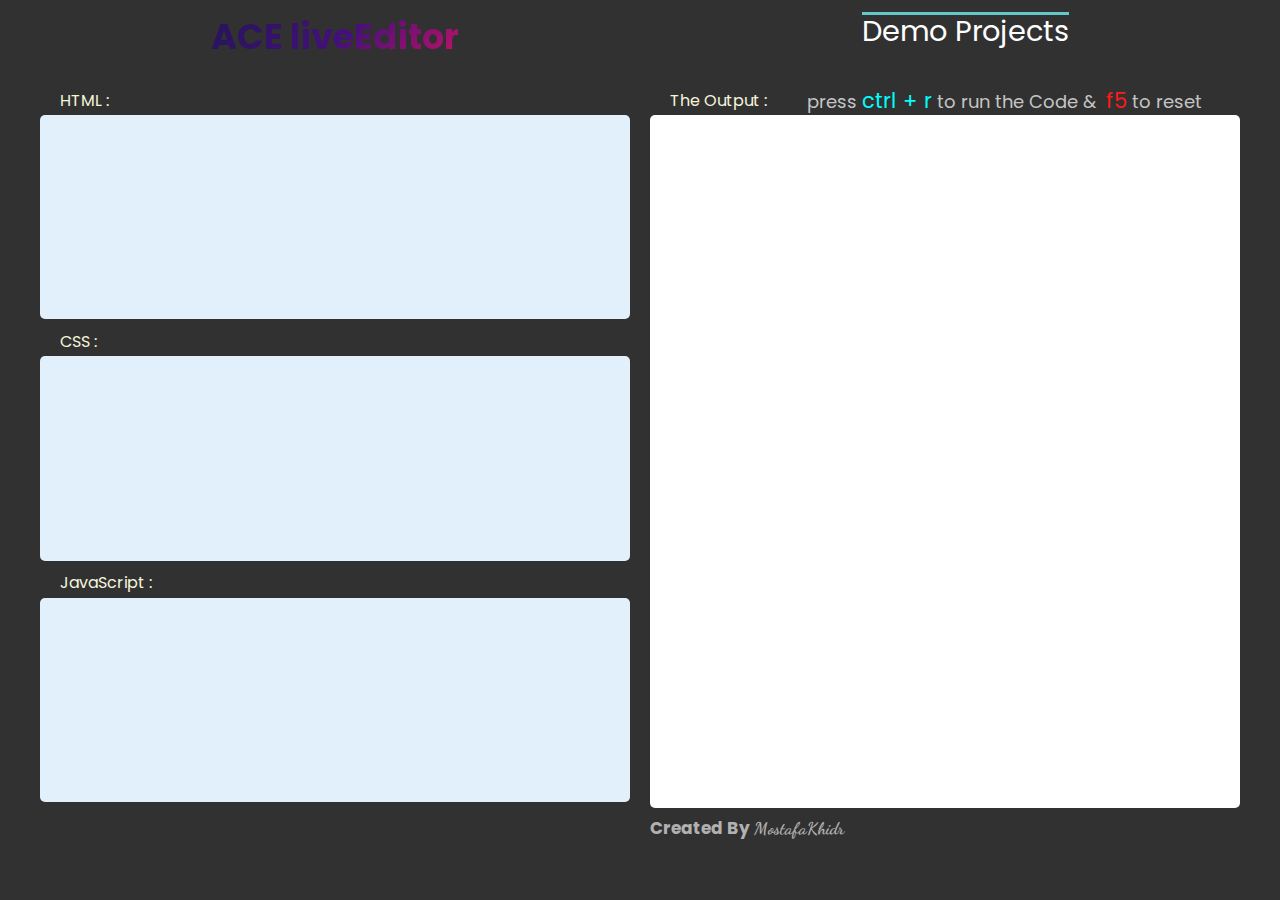
<file: index.html>
<!DOCTYPE html>
<html lang="en">
  <head>
    <meta charset="UTF-8" />
    <meta name="viewport" content="width=device-width, initial-scale=1.0" />
    <title>ACE liveEditor</title>
    <link
      rel="stylesheet"
      href="https://cdnjs.cloudflare.com/ajax/libs/font-awesome/6.4.2/css/all.min.css"
      integrity="sha512-z3gLpd7yknf1YoNbCzqRKc4qyor8gaKU1qmn+CShxbuBusANI9QpRohGBreCFkKxLhei6S9CQXFEbbKuqLg0DA=="
      crossorigin="anonymous"
      referrerpolicy="no-referrer"
    />
    <link rel="stylesheet" href="./style.css" />
  </head>
  <body>
    <header>
      <div class="logo">
        <h2 class="animate-charcter">ACE liveEditor</h2>
      </div>
      <a href="./DemoProjects.html"
        >Demo Projects <i class="fa-solid fa-arrow-right"></i
      ></a>
    </header>
    <div class="container">
      <div class="editor-container">
        <label for="html-code"
          ><i class="fa-brands fa-html5 html"></i> HTML :</label
        >
        <textarea
          id="html-code"
          class="code-editor"
          rows="10"
          spellcheck="false"
        ></textarea>
        <label for="css-code"
          ><i class="fa-brands fa-css3-alt css"></i> CSS :</label
        >
        <textarea
          id="css-code"
          class="code-editor"
          rows="10"
          spellcheck="false"
        ></textarea>
        <label for="js-code"
          ><i class="fa-brands fa-square-js js"></i> JavaScript :</label
        >
        <textarea
          id="js-code"
          class="code-editor"
          rows="10"
          spellcheck="false"
        ></textarea>
      </div>
      <div class="output-container">
        <label
          ><i class="fa-solid fa-code"></i> The Output :
          <span
            >press<span class="key">ctrl + r</span> to run the Code &
            <span class="keyf">f5</span> to reset</span
          ></label
        >
        <iframe id="output"></iframe>
        <h2>Created By <span>MostafaKhidr</span></h2>
      </div>
    </div>

    <script src="./script.js"></script>
  </body>
</html>
</file>
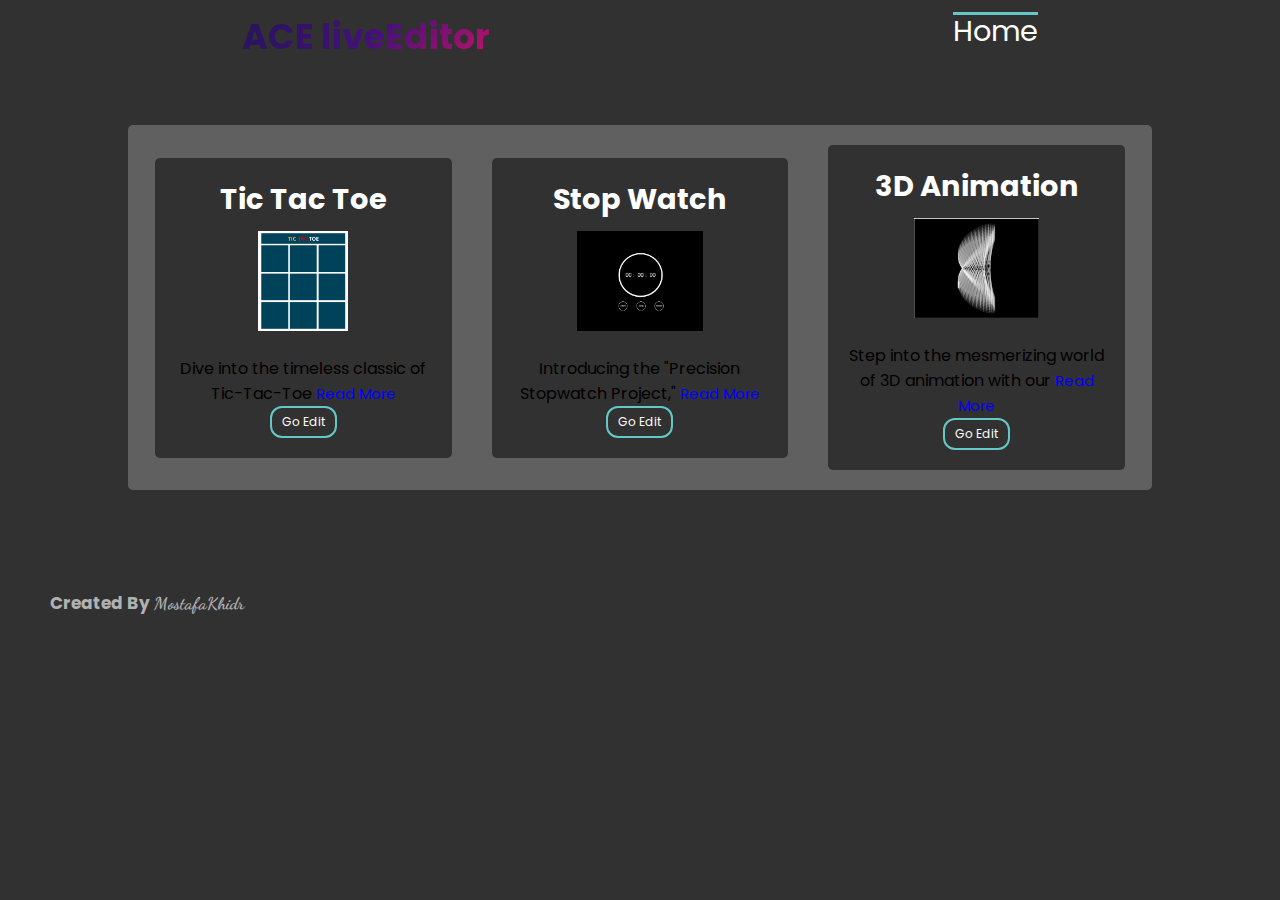
<file: DemoProjects.html>
<!DOCTYPE html>
<html lang="en">
  <head>
    <meta charset="UTF-8" />
    <meta name="viewport" content="width=device-width, initial-scale=1.0" />
    <title>Demo Projects</title>
    <link
      rel="stylesheet"
      href="https://cdnjs.cloudflare.com/ajax/libs/font-awesome/6.4.2/css/all.min.css"
      integrity="sha512-z3gLpd7yknf1YoNbCzqRKc4qyor8gaKU1qmn+CShxbuBusANI9QpRohGBreCFkKxLhei6S9CQXFEbbKuqLg0DA=="
      crossorigin="anonymous"
      referrerpolicy="no-referrer"
    />
    <link rel="stylesheet" href="./style.css" />
  </head>
  <body>
    <header>
      <div class="logo">
        <h2 class="animate-charcter">ACE liveEditor</h2>
      </div>
      <a href="./index.html"
        ><i class="fa-solid fa-arrow-left"></i> Home
      </a>
    </header>
    <section class="projectsContainer">
      <div class="portfolio-item">
        <h2>Tic Tac Toe</h2>
        <div class="imgCont">
          <img src="./imgs/Screenshot 2023-09-06 022154.png" alt="Website 1" />
        </div>
        <p>
          Dive into the timeless classic of Tic-Tac-Toe
          <span class="read-more" id="desc1">
            with a modern twist in this interactive web game! "Tic-Tac-Toe Challenge" brings the nostalgic joy of Xs and Os to your fingertips, with a sleek and user-friendly interface crafted in HTML, CSS, and JavaScript.
          </span>
          <span class="show-description" onclick="showDescription('desc1')"
            >Read More</span
          >
        </p>
        <button onclick="projectOne('./projectone.html')">Go Edit</button>
      </div>
      <div class="portfolio-item">
        <h2>Stop Watch</h2>
        <div class="imgCont">
          <img src="./imgs/Screenshot 2023-09-06 041231.png" alt="Website 2" />
        </div>
        <p>
          Introducing the "Precision Stopwatch Project," 
          <span class="read-more" id="desc2">
            a meticulously crafted web-based stopwatch that offers precise timekeeping and a range of useful features. Built using HTML, CSS, and JavaScript, this stopwatch is perfect for timing various activities, whether it's tracking your workout, measuring cooking durations, or conducting scientific experiments.
          </span>
          <span class="show-description" onclick="showDescription('desc2')"
            >Read More</span
          >
        </p>
        <button onclick="projectOne('./projecttwo.html')">Go Edit</button>
      </div>
      <div class="portfolio-item">
        <h2>3D Animation</h2>
        <div class="imgCont">
          <img src="./imgs/Screenshot 2023-09-06 044542.png" alt="Website 3" />
        </div>
        <p>
          Step into the mesmerizing world of 3D animation with our 
          <span class="read-more" id="desc3">
            "Spectacular 3D Animation Showcase" project! This immersive and visually stunning web-based experience showcases the artistry of 3D animation and its limitless creative possibilities. Created with cutting-edge technology and artistic flair.
          </span>
          <span class="show-description" onclick="showDescription('desc3')"
            >Read More</span
          >
        </p>
        <button onclick="projectOne('./projectthree.html')">Go Edit</button>
      </div>
    </section>
    <h2 class="seg">Created By <span>MostafaKhidr</span></h2>
    <script>
      function showDescription(id) {
  const desc = document.getElementById(id);
  if (desc.style.display === "none" || desc.style.display === "") {
    desc.style.display = "inline";
  } else {
    desc.style.display = "none";
  }
}
function projectOne(path) {
window.location.href = path
}
    </script>
  </body>
</html>
</file>
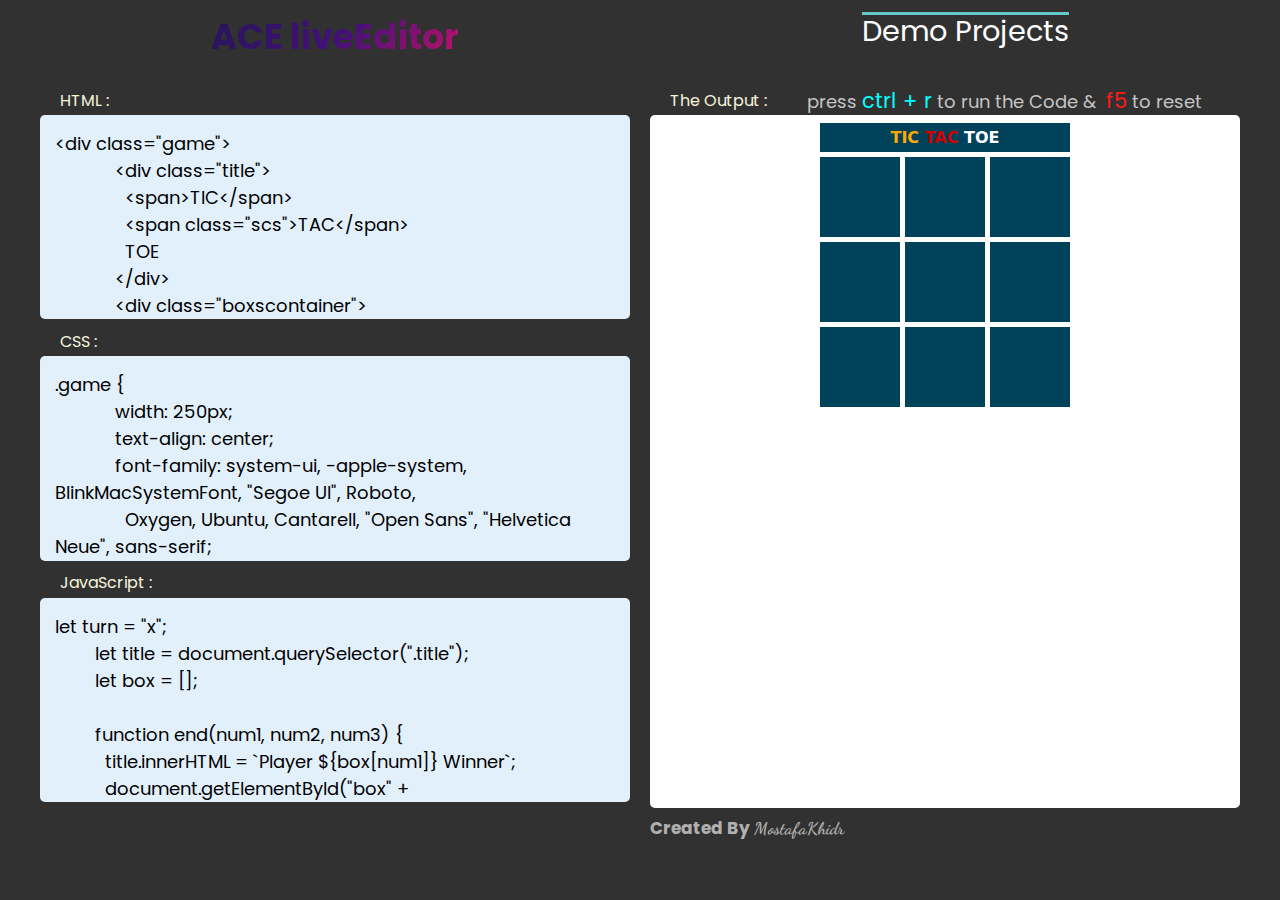
<file: projectone.html>
<!DOCTYPE html>
<html lang="en">
  <head>
    <meta charset="UTF-8" />
    <meta name="viewport" content="width=device-width, initial-scale=1.0" />
    <title>ACE liveEditor</title>
    <link
      rel="stylesheet"
      href="https://cdnjs.cloudflare.com/ajax/libs/font-awesome/6.4.2/css/all.min.css"
      integrity="sha512-z3gLpd7yknf1YoNbCzqRKc4qyor8gaKU1qmn+CShxbuBusANI9QpRohGBreCFkKxLhei6S9CQXFEbbKuqLg0DA=="
      crossorigin="anonymous"
      referrerpolicy="no-referrer"
    />
    <link rel="stylesheet" href="./style.css" />
  </head>
  <body>
    <header>
      <div class="logo">
        <h2 class="animate-charcter">ACE liveEditor</h2>
      </div>
      <a href="./DemoProjects.html"
        >Demo Projects <i class="fa-solid fa-arrow-right"></i
      ></a>
    </header>
    <div class="container">
      <div class="editor-container">
        <label for="html-code"
          ><i class="fa-brands fa-html5 html"></i> HTML :</label
        >
        <textarea
          id="html-code"
          class="code-editor"
          rows="10"
          spellcheck="false"
        ><div class="game">
            <div class="title">
              <span>TIC</span>
              <span class="scs">TAC</span>
              TOE
            </div>
            <div class="boxscontainer">
              <div class="box" onclick="game(this.id)" id="box1"></div>
              <div class="box" onclick="game(this.id)" id="box2"></div>
              <div class="box" onclick="game(this.id)" id="box3"></div>
      
              <div class="box" onclick="game(this.id)" id="box4"></div>
              <div class="box" onclick="game(this.id)" id="box5"></div>
              <div class="box" onclick="game(this.id)" id="box6"></div>
      
              <div class="box" onclick="game(this.id)" id="box7"></div>
              <div class="box" onclick="game(this.id)" id="box8"></div>
              <div class="box" onclick="game(this.id)" id="box9"></div>
            </div>
          </div></textarea>
        <label for="css-code"
          ><i class="fa-brands fa-css3-alt css"></i> CSS :</label
        >
        <textarea
          id="css-code"
          class="code-editor"
          rows="10"
          spellcheck="false"
        >.game {
            width: 250px;
            text-align: center;
            font-family: system-ui, -apple-system, BlinkMacSystemFont, "Segoe UI", Roboto,
              Oxygen, Ubuntu, Cantarell, "Open Sans", "Helvetica Neue", sans-serif;
            margin: auto;
            color: #fff;
            font-weight: bolder;
          }
          
          .title {
            background-color: #00425a;
            padding: 5px 0;
            margin: 5px 0;
          }
          .scs {
            color: rgb(209, 0, 0);
          }
          span {
            color: #fa0;
          }
          
          .boxscontainer {
            display: flex;
            gap: 5px;
            flex-wrap: wrap;
            width: 250px;
          }
          
          .box {
            width: 80px;
            height: 80px;
            background-color: #00425a;
            font-size: 60px;
            text-transform: uppercase;
          }
          
          .box:hover {
            background-color: #1f8a70;
            cursor: pointer;
          }
          </textarea>
        <label for="js-code"
          ><i class="fa-brands fa-square-js js"></i> JavaScript :</label
        >
        <textarea
          id="js-code"
          class="code-editor"
          rows="10"
          spellcheck="false"
        >let turn = "x";
        let title = document.querySelector(".title");
        let box = [];
        
        function end(num1, num2, num3) {
          title.innerHTML = `Player ${box[num1]} Winner`;
          document.getElementById("box" + num1).style.background = "#fa0";
          document.getElementById("box" + num2).style.background = "#fa0";
          document.getElementById("box" + num3).style.background = "#fa0";
        
          setInterval(() => {
            title.innerHTML += ".";
          }, 300);
          setTimeout(() => {
            location.reload();
          }, 900);
        }
        
        function winner() {
          for (let i = 1; i < 10; i++) {
            box[i] = document.getElementById("box" + i).innerHTML;
          }
          if (box[1] == box[2] && box[2] == box[3] && box[1] != "") {
            end(1, 2, 3);
          } else if (box[4] == box[5] && box[5] == box[6] && box[4] != "") {
            end(4, 5, 6);
          } else if (box[7] == box[8] && box[8] == box[9] && box[7] != "") {
            end(7, 8, 9);
          } else if (box[1] == box[4] && box[4] == box[7] && box[1] != "") {
            end(1, 4, 7);
          } else if (box[2] == box[5] && box[5] == box[8] && box[2] != "") {
            end(2, 5, 8);
          } else if (box[3] == box[6] && box[6] == box[9] && box[3] != "") {
            end(3, 6, 9);
          } else if (box[1] == box[5] && box[5] == box[9] && box[1] != "") {
            end(1, 5, 9);
          } else if (box[3] == box[5] && box[5] == box[7] && box[3] != "") {
            end(3, 5, 7);
          } else if (
            box[1] &&
            box[2] &&
            box[3] &&
            box[4] &&
            box[5] &&
            box[6] &&
            box[7] &&
            box[8] &&
            box[9] != ""
          ) {
            document.getElementById("box" + 1).style.background = "rgb(209, 0, 0)";
            document.getElementById("box" + 2).style.background = "rgb(209, 0, 0)";
            document.getElementById("box" + 3).style.background = "rgb(209, 0, 0)";
            document.getElementById("box" + 4).style.background = "rgb(209, 0, 0)";
            document.getElementById("box" + 5).style.background = "rgb(209, 0, 0)";
            document.getElementById("box" + 6).style.background = "rgb(209, 0, 0)";
            document.getElementById("box" + 7).style.background = "rgb(209, 0, 0)";
            document.getElementById("box" + 8).style.background = "rgb(209, 0, 0)";
            document.getElementById("box" + 9).style.background = "rgb(209, 0, 0)";
            title.innerHTML = `DRAW`;
            setInterval(() => {
              title.innerHTML += ".";
            }, 300);
            setTimeout(() => {
              location.reload();
            }, 900);
          }
        }
        
        function game(id) {
          let element = document.getElementById(id);
          if (turn === "x" && element.innerHTML == "") {
            element.innerHTML = "X";
            turn = "o";
            title.innerHTML = " O's TURN";
          } else if (turn === "o" && element.innerHTML == "") {
            element.innerHTML = "O";
            turn = "x";
            title.innerHTML = " X's TURN";
          }
          winner();
        }
        </textarea>
      </div>
      <div class="output-container">
        <label
          ><i class="fa-solid fa-code"></i> The Output :
          <span
            >press<span class="key">ctrl + r</span> to run the Code &
            <span class="keyf">f5</span> to reset</span
          ></label
        >
        <iframe id="output"></iframe>
        <h2>Created By <span>MostafaKhidr</span></h2>
      </div>
    </div>

    <script src="./script.js"></script>
  </body>
</html>
</file>
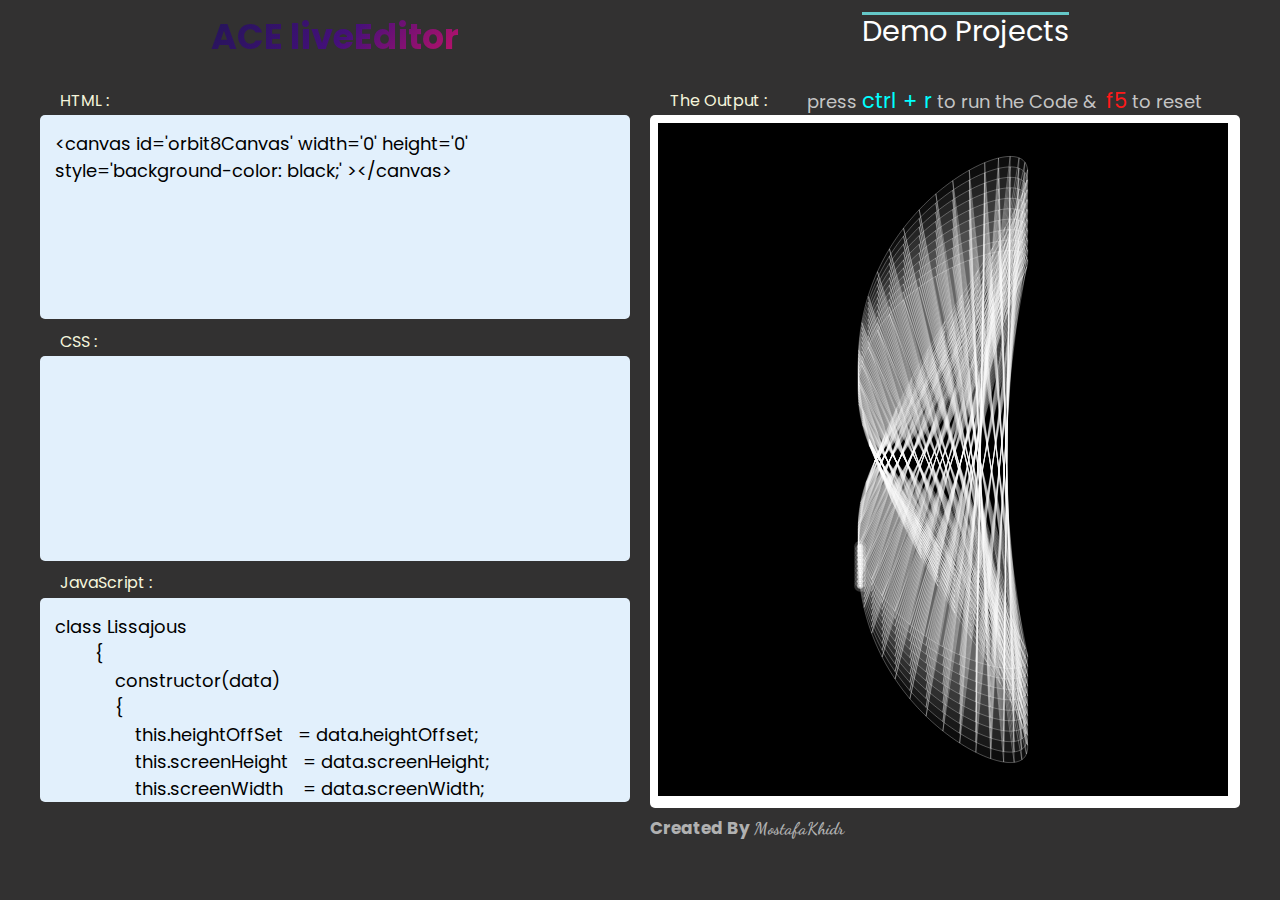
<file: projectthree.html>
<!DOCTYPE html>
<html lang="en">
  <head>
    <meta charset="UTF-8" />
    <meta name="viewport" content="width=device-width, initial-scale=1.0" />
    <title>ACE liveEditor</title>
    <link
      rel="stylesheet"
      href="https://cdnjs.cloudflare.com/ajax/libs/font-awesome/6.4.2/css/all.min.css"
      integrity="sha512-z3gLpd7yknf1YoNbCzqRKc4qyor8gaKU1qmn+CShxbuBusANI9QpRohGBreCFkKxLhei6S9CQXFEbbKuqLg0DA=="
      crossorigin="anonymous"
      referrerpolicy="no-referrer"
    />
    <link rel="stylesheet" href="./style.css" />
  </head>
  <body>
    <header>
      <div class="logo">
        <h2 class="animate-charcter">ACE liveEditor</h2>
      </div>
      <a href="./DemoProjects.html"
        >Demo Projects <i class="fa-solid fa-arrow-right"></i
      ></a>
    </header>
    <div class="container">
      <div class="editor-container">
        <label for="html-code"
          ><i class="fa-brands fa-html5 html"></i> HTML :</label
        >
        <textarea
          id="html-code"
          class="code-editor"
          rows="10"
          spellcheck="false"
        ><canvas id='orbit8Canvas' width='0' height='0' style='background-color: black;' ></canvas></textarea>
        <label for="css-code"
          ><i class="fa-brands fa-css3-alt css"></i> CSS :</label
        >
        <textarea
          id="css-code"
          class="code-editor"
          rows="10"
          spellcheck="false"
        ></textarea>
        <label for="js-code"
          ><i class="fa-brands fa-square-js js"></i> JavaScript :</label
        >
        <textarea
          id="js-code"
          class="code-editor"
          rows="10"
          spellcheck="false"
        >class Lissajous
        {
            constructor(data)
            {         
                this.heightOffSet   = data.heightOffset; 
                this.screenHeight   = data.screenHeight;  
                this.screenWidth    = data.screenWidth; 
                /* The ratio this.relativeWidth/this.relativeHeight determines the relative width-to-height ratio of the curve.  
                 * For example, a ratio of 2/1 produces a figure that is twice as wide as it is high.*/
                this.relativeWidth  = data.relativeWidth;//relative width of the curve to the height; 
                this.relativeHeight = data.relativeHeight;//relative height of the curve to the width; 
                /*Visually, the ratio this.numHorizontalTangents/this.numVerticalTangents determines the number of "lobes" of the figure. 
                 *For example, a ratio of 3/1 or 1/3 produces a figure with three major lobes.*/ 
                this.numHorizontalTangents = data.numXTan;//number of horizontal tangents(lobes) to the curve 
                this.numVerticalTangents = data.numYTan;//number of vertical tangents(lobes) to the curve  
                this.deltaAngle = 0.5; //adjusts the rotation angle
                /*this.rotationAngle is the phase shift for the lissajous curve. 
                 *It determines the apparent "rotation" angle of the figure, viewed as if it were actually a three-dimensional curve.*/ 
                this.rotationAngle = -Math.PI + this.deltaAngle;//phase shift 
                this.parameter  = 0;//the parameter, (t) in the parametric equation 
                this.xCoord = data.xCoord;//set x coordinate of the center of the curve  
                this.yCoord = data.yCoord;//set y coordinate of the center of the curve   
                this.step = 629;//700; //controls the drawing of the curve. A step from 0 to 629 draws the curve.   
                this.color  =  data.color;//stroke color  
                this.fillStyle = 'white';//fill color 
                this.currentOrbitalPoint = {index:0,x:0,y:0};//coordinates of the small circle that moves along the curve 
            }  
            getColor() 
            {    
                return this.color; 
            }   
            drawCircle(ctx,point)//draws the small circles that move along the curve
            {     
                let radius  = 1; 
                let color   = 'white'; 
                let colors  = [`rgba(255,255,255,1)`,`rgba(255,255,255,0.6)`,`rgba(255,255,255,0.2)`];//white colors 
                for(let i = 0; i < 3; i++)
                { 
                    switch(i)//create three circles with same center
                    {
                        case 0:   
                            color = colors[i]; 
                            break; 
                        case 1: 
                            radius+=  2;//bigger circle 
                            color = colors[i];               
                            break; 
                        case 2: 
                            radius+=  3;//biggest circle 
                            color = colors[i];               
                            break; 
                    }
                    //draw the circle
                    ctx.beginPath(); 
                    ctx.arc(point.x,point.y,radius,0,2*Math.PI);
                    ctx.fillStyle = color; 
                    ctx.fill();  
                } 
            }  
            draw(ctx)//animates the drawing and rotation of the curve
            {  
                let rodPosition = [];//the coordinates of the points at which rods are attached to the curve 
                this.parameter = 0;//reset parameter 
                ctx.beginPath(); 
                ctx.lineWidth = 0.3;
                ctx.strokeStyle = this.getColor(); 
                for(let i = 0; i <  this.step;i++)//draw the complete curve 
                {  
                    this.parameter+=0.01;   
                    //Apply Lissajous Parametric Equations
                    /*this.xCoord is added to the first equation.
                     *this.yCoord is added to the second equation. 
                     *This is so the curve is centered at (this.xCoord,this.yCoord) position on the canvas.*/
                    let x = (this.relativeWidth  * Math.sin(this.numHorizontalTangents*this.parameter + this.rotationAngle))+this.xCoord;//first equation  
                    let y = (this.relativeHeight * Math.sin(this.numVerticalTangents*this.parameter))+this.yCoord;//second equation  
                    ctx.lineTo(x,y);   
                    if(i % 10 === 0)//attach a rod at this point
                    {
                        rodPosition.push({x:x,y:y});
                    }
                    if(this.currentOrbitalPoint.index ===   this.step  - 1 )//if last iteration
                    {
                        this.currentOrbitalPoint.index = 0;//reset the index 
                    }  
                    if(this.currentOrbitalPoint.index === i )//update the positon of the circle that orbits the curve.
                    {   
                        this.currentOrbitalPoint.x = x;  
                        this.currentOrbitalPoint.y = y;
                    }  
                }   
                ctx.stroke(); 
                ctx.fillStyle = 'rgba(255,255,255,0.05)';//transparent white
                ctx.fill(); 
                ctx.closePath();  
                this.currentOrbitalPoint.index++;//move the circle along the curve
                //draw the circle that orbits the curve
                this.drawCircle(ctx,{x:this.currentOrbitalPoint.x, y:this.currentOrbitalPoint.y});  
                for(let k = 0;k < rodPosition.length;k++)//draw the rods that are attached to the curve
                {  
                    this.drawLine(ctx,rodPosition[k],rodPosition[rodPosition.length-1-k]); 
                    this.drawLine(ctx,rodPosition[k],rodPosition[rodPosition.length-5-k]);
                    if(k > rodPosition.length/2)
                    {
                        break; 
                    } 
                }    
                this.rotationAngle += 0.01;//increase rotation angle
                if(this.rotationAngle > Math.PI + this.deltaAngle)//if rotation is complete
                { 
                    this.rotationAngle = -Math.PI + this.deltaAngle;//reset rotation angle
                }   
            }
            drawLine(ctx,point1,point2)//draws the rods
            {
                ctx.strokeStyle = 'white';
                ctx.lineWidth = 0.3; 
                ctx.beginPath();  
                ctx.moveTo(point1.x,point1.y);  
                ctx.lineTo(point2.x,point2.y);   
                ctx.stroke();
                ctx.closePath();
            }      
            resize(screenWidth,screenHeight)
            {   
                if(this.screenHeight !== screenHeight || this.screenWidth !== screenWidth)//if the screen size has changed
                {    
                    let dy              = screenHeight/this.screenHeight;//percentage change in browser window height 
                    let dx              = screenWidth/this.screenWidth;//percentage change in browser window width  
                    this.screenHeight   = screenHeight;  
                    this.screenWidth    = screenWidth; 
                    this.xCoord *= dx; 
                    this.yCoord *= dy;  
                    
                    this.relativeWidth *= dx;//relative width of the curve to the height; 
                    this.relativeHeight *= dy;//relative height of the curve to the width; 
                    if(this.relativeHeight > 200 + this.heightOffSet)
                    {  
                        this.relativeHeight = 200 + this.heightOffSet; 
                    }   
                    if(this.relativeWidth > 200)
                    {
                        this.relativeWidth = 200; 
                    }
                     
                } 
            }  
        }
        
        //Set everything up
        function getBrowserWindowSize() 
        {
            let win = window,
            doc = document,
            offset = 20,//
            docElem = doc.documentElement,
            body = doc.getElementsByTagName('body')[0],
            browserWindowWidth = win.innerWidth || docElem.clientWidth || body.clientWidth,
            browserWindowHeight = win.innerHeight|| docElem.clientHeight|| body.clientHeight;  
            return {x:browserWindowWidth-offset,y:browserWindowHeight-offset}; 
        } 
        function onWindowResize()//called every time the window gets resized. 
        {  
            windowSize = getBrowserWindowSize();
            c.width = windowSize.x; 
            c.height = windowSize.y; 
            SCREEN_WIDTH = windowSize.x;
            SCREEN_HEIGHT = windowSize.y;   
            curves.forEach(function(curve)//let curves respond to window resizing  
            { 
                curve.resize(SCREEN_WIDTH,SCREEN_HEIGHT); 
            });  
        }
        function updateCanvas()
        {
            ctx.clearRect(0,0,SCREEN_WIDTH,SCREEN_HEIGHT);    
            ctx.fillStyle   = 'black';  
            ctx.fillRect(0,0,SCREEN_WIDTH,SCREEN_HEIGHT);
        }  
        //gets the relative height and relative width of the curve, assuming that the the window was in 
        //fullscreen mode and is now reduced to it's present dimensions
        function getCurveDimensions(inputRelativeWidth,inputRelativeHeight)
        {
            let fullScreenWidth = 1346;//assumed browser window width of device
            let fullScreenHeight = 644;//assumed browser window height of device 
            let dy  = SCREEN_HEIGHT/fullScreenHeight;//percentage change in browser window height 
            let dx  = SCREEN_WIDTH/fullScreenWidth;//percentage change in browser window width  
            let relativeWidth = inputRelativeWidth * dx; 
            let relativeHeight = inputRelativeHeight * dy; 
            return {w:relativeWidth,h:relativeHeight};   
        }
        function createCurves()
        { 
            let 
            lissajousCurves = [],   
            numOfNestedCurves = 10,
            //position the curve at the center of the canvas
            xCoord = SCREEN_WIDTH/2,//x-coordinate of curve center  
            yCoord = SCREEN_HEIGHT/2,//y-coordinate of curve center 
            numHorizontalTangents = 2,//number of horizontal tangents(lobes) to the curve 
            numVerticalTangents = 1,//number of vertical tangents(lobes) to the curve
            unitOffset = 10,
            relativeWidth  = 200,//default relative width of the curve to the height
            relativeHeight = 200;//default relative height of the curve to the width
            for(let j=0;j < numOfNestedCurves; j++)  
            {    
                let dimensions = getCurveDimensions(relativeWidth,relativeHeight + (j*unitOffset)) ;
                let data = 
                {       
                    heightOffset: j*unitOffset, 
                    relativeWidth: dimensions.w,
                    relativeHeight:dimensions.h,  
                    numXTan:numHorizontalTangents,
                    numYTan:numVerticalTangents,
                    rotationAngle: -Math.PI, 
                    xCoord: xCoord,
                    yCoord: yCoord, 
                    screenWidth: SCREEN_WIDTH,
                    screenHeight: SCREEN_HEIGHT,
                    color: 'white' //stroke color 
                }; 
                lissajousCurves.push(new Lissajous(data)); 
            }    
            return lissajousCurves; 
        }  
        let browserWindowSize   = getBrowserWindowSize(),
        c   = document.getElementById("orbit8Canvas"),
        ctx = c.getContext("2d"); 
        //set size of canvas
        c.width = browserWindowSize.x; 
        c.height = browserWindowSize.y; 
        let 
        SCREEN_WIDTH = browserWindowSize.x,
        SCREEN_HEIGHT = browserWindowSize.y,   
        curves = createCurves(),  
        lastTime = 100,  
        windowSize;   
        window.addEventListener('resize',onWindowResize); 
        function doAnimationLoop(timestamp)
        {           
            updateCanvas(); 
            let deltaTime  = timestamp - lastTime; 
                lastTime   = timestamp;
            curves.forEach(function(curve)
            {   
                curve.draw(ctx); 
            });  
            requestAnimationFrame(doAnimationLoop); 
        } 
        requestAnimationFrame(doAnimationLoop);</textarea>
      </div>
      <div class="output-container">
        <label
          ><i class="fa-solid fa-code"></i> The Output :
          <span
            >press<span class="key">ctrl + r</span> to run the Code &
            <span class="keyf">f5</span> to reset</span
          ></label
        >
        <iframe id="output"></iframe>
        <h2>Created By <span>MostafaKhidr</span></h2>
      </div>
    </div>

    <script src="./script.js"></script>
  </body>
</html>
</file>
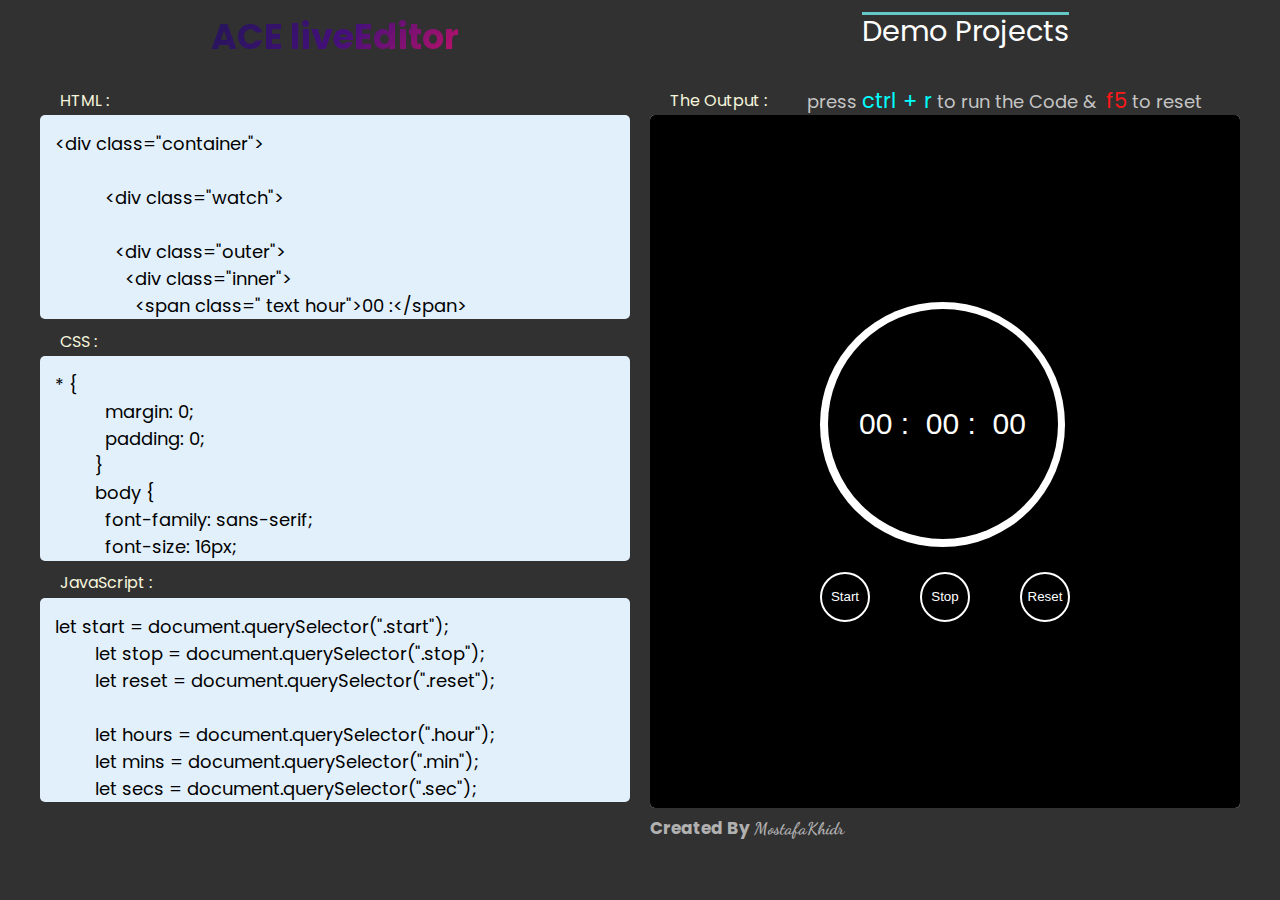
<file: projecttwo.html>
<!DOCTYPE html>
<html lang="en">
  <head>
    <meta charset="UTF-8" />
    <meta name="viewport" content="width=device-width, initial-scale=1.0" />
    <title>ACE liveEditor</title>
    <link
      rel="stylesheet"
      href="https://cdnjs.cloudflare.com/ajax/libs/font-awesome/6.4.2/css/all.min.css"
      integrity="sha512-z3gLpd7yknf1YoNbCzqRKc4qyor8gaKU1qmn+CShxbuBusANI9QpRohGBreCFkKxLhei6S9CQXFEbbKuqLg0DA=="
      crossorigin="anonymous"
      referrerpolicy="no-referrer"
    />
    <link rel="stylesheet" href="./style.css" />
  </head>
  <body>
    <header>
      <div class="logo">
        <h2 class="animate-charcter">ACE liveEditor</h2>
      </div>
      <a href="./DemoProjects.html"
        >Demo Projects <i class="fa-solid fa-arrow-right"></i
      ></a>
    </header>
    <div class="container">
      <div class="editor-container">
        <label for="html-code"
          ><i class="fa-brands fa-html5 html"></i> HTML :</label
        >
        <textarea
          id="html-code"
          class="code-editor"
          rows="10"
          spellcheck="false"
        ><div class="container">

          <div class="watch">
        
            <div class="outer">
              <div class="inner">
                <span class=" text hour">00 :</span>
                <span class=" text min"> &nbsp; 00 :</span>
                <span class=" text sec">&nbsp; 00</span>
              </div>
            </div>
        
            <div class="btns">
              <button class="start">Start</button>
              <button class="stop">Stop</button>
              <button class="reset">Reset</button>
            </div>
        
          </div>
        
        </div></textarea>
        <label for="css-code"
          ><i class="fa-brands fa-css3-alt css"></i> CSS :</label
        >
        <textarea
          id="css-code"
          class="code-editor"
          rows="10"
          spellcheck="false"
        >* {
          margin: 0;
          padding: 0;
        }
        body {
          font-family: sans-serif;
          font-size: 16px;
          width: 100%;
          height: 100vh;
          background-color: black;
          display: flex;
          justify-content: center;
          align-items: center;
        }
        .outer {
          width: 245px;
          height: 245px;
          border-radius: 50%;
          background: white;
          display: flex;
          justify-content: center;
          align-items: center;
        }
        .inner {
          width: 230px;
          height: 230px;
          border-radius: 50%;
          background-color: black;
          display: flex;
          justify-content: center;
          align-items: center;
        }
        .text {
          color: white;
          font-size: 30px;
        }
        .btns {
          display: flex;
          justify-content: space-between;
          width: 250px;
          margin-top: 25px;
        }
        button {
          width: 50px;
          height: 50px;
          border-radius: 50%;
          border: 2px solid white;
          background-color: black;
        
          color: white;
        }
        button:hover {
          background-color: white;
          color: black;
          cursor: pointer;
        }
        </textarea>
        <label for="js-code"
          ><i class="fa-brands fa-square-js js"></i> JavaScript :</label
        >
        <textarea
          id="js-code"
          class="code-editor"
          rows="10"
          spellcheck="false"
        >let start = document.querySelector(".start");
        let stop = document.querySelector(".stop");
        let reset = document.querySelector(".reset");
        
        let hours = document.querySelector(".hour");
        let mins = document.querySelector(".min");
        let secs = document.querySelector(".sec");
        
        let hour = 0;
        let min = 0;
        let sec = 0;
        
        let interval;
        
        start.addEventListener("click", function () {
          interval = setInterval(function () {
            if (sec < 59) {
              sec += 1;
              secs.innerHTML = sec < 10 ? " 0" + sec : sec;
            } else {
              sec = 0;
              secs.innerHTML = sec < 10 ? " 0" + sec : sec;
              if (min < 59) {
                min += 1;
                mins.innerHTML = min < 10 ? "0" + min + ":" : min + ":";
              } else {
                hour += 1;
                hours.innerHTML = hour < 10 ? "0" + hour + ":" : hour + ":";
              }
            }
          }, 1000);
        
          start.style.pointerEvents = "none";
        });
        
        stop.addEventListener("click", function () {
          clearInterval(interval);
          start.style.pointerEvents = "visible";
        });
        
        reset.addEventListener("click", function () {
          location.reload();
        });
        </textarea>
      </div>
      <div class="output-container">
        <label
          ><i class="fa-solid fa-code"></i> The Output :
          <span
            >press<span class="key">ctrl + r</span> to run the Code &
            <span class="keyf">f5</span> to reset</span
          ></label
        >
        <iframe id="output"></iframe>
        <h2>Created By <span>MostafaKhidr</span></h2>
      </div>
    </div>

    <script src="./script.js"></script>
  </body>
</html>
</file>
<file: style.css>
@import url("https://fonts.googleapis.com/css2?family=Dancing+Script:wght@400;500;600;700&family=Poppins:ital,wght@0,100;0,200;0,300;0,400;0,500;0,600;0,700;0,800;0,900;1,100;1,200;1,300;1,400;1,500;1,600;1,700;1,800;1,900&display=swap");

* {
  font-family: "Poppins", sans-serif;
  margin: 0;
  padding: 0;
  box-sizing: border-box;
  background-color: #323131;
  user-select: none;
}
header {
  height: 25px;
  display: flex;
  justify-content: space-around;
  padding: 10px;
  margin-bottom: 20px;
}
.logo h2 {
  font-size: 2.2rem;
}

header a {
  color: #fff;
  text-decoration: none;
  font-size: 1.8rem;
}

header a {
  background: linear-gradient(
      to right,
      rgba(100, 200, 200, 1),
      rgba(100, 200, 200, 1)
    ),
    linear-gradient(
      to right,
      rgba(255, 0, 0, 1),
      rgba(255, 0, 180, 1),
      rgba(0, 100, 200, 1)
    );
  background-size: 100% 3px, 0 3px;
  background-position: 100% 100%, 0 100%;
  background-repeat: no-repeat;
  transition: background-size 400ms;
}

header a:hover {
  background-size: 0 3px, 100% 3px;
}

header a i {
  font-size: 23px;
  color: rgba(100, 200, 200, 1);
}

.container {
  width: 100%;
  height: 90vh;
  padding: 30px;
  display: flex;
}

.editor-container,
.output-container {
  flex-basis: 50%;
  padding: 10px;
}

.code-editor {
  width: 100%;
  height: 28%;
  border: none;
  outline: none;
  padding: 15px;
  font-size: 18px;
  background-color: rgb(226 240 252);
  resize: none;
  border-radius: 5px;
}
.code-editor::selection {
  color: rgb(0, 255, 8);
  background: rgb(0, 132, 194);
}

iframe {
  width: 100%;
  height: 77vh;
  border: none;
  outline: none;
  background-color: white;
  border-radius: 5px;
}

label {
  display: flex;
  align-items: center;
  height: 30px;
  color: beige;
}

label i {
  margin: 0 10px;
}
label span {
  margin-left: 40px;
  font-size: 18px;
  color: #c5c5c5;
}
label span.key {
  margin-left: 5px;
  font-size: 21px;
  color: #00ffff;
}

label span.keyf {
  margin-left: 5px;
  font-size: 21px;
  color: #ff1919;
}

.html {
  color: #e34c26;
}
.css {
  color: #264de4;
}
.js {
  color: #f0db4f;
}

.animate-charcter {
  background-image: linear-gradient(
    -225deg,
    #231557 0%,
    #44107a 29%,
    #ff1361 67%,
    #fff800 100%
  );
  background-size: auto auto;
  background-clip: border-box;
  background-size: 200% auto;
  color: #fff;
  background-clip: text;
  -webkit-background-clip: text;
  -webkit-text-fill-color: transparent;
  animation: textclip 2s linear infinite;
  display: inline-block;
  font-size: 1.5rem;
}

@keyframes textclip {
  to {
    background-position: 200% center;
  }
}
.container h2 {
  font-size: 17px;
  color: #b1b1b1;
}

.container h2 span {
  font-size: 17px;
  font-family: "Dancing Script", cursive;
}

.seg{
  font-size: 17px;
  color: #b1b1b1;
  margin-left: 50px;
  margin-top: auto;
}

.seg span{
  font-size: 17px;
  font-family: "Dancing Script", cursive;
}
/* ____________________________________________________________________________________________________ */

.projectsContainer {
  display: flex;
  align-items: center;
  justify-content: center;
  flex-wrap: wrap;
  width: 80%;
  margin: 100px auto;
  height: auto;
  background-color: #606060;
  border-radius: 5px;
}

.portfolio-item {
  margin: 20px;
  padding: 20px;
  border-radius: 5px;
  display: inline-block;
  text-align: center;
  max-width: 29%;
  min-width: 29%;
  min-height: 250px;
}
.portfolio-item h2 {
  color: #fff;
  font-size: 1.8rem;
  margin-bottom: 10px;
}

.imgCont {
  max-width: 100%;
  max-height: 100px;
  margin-bottom: 25px;
}

.imgCont img {
  max-width: 100%;
  max-height: 100px;
  cursor: pointer;
  object-fit: cover;
}

.read-more {
  display: none;
}

.show-description {
  font-size: 15px;
  display: inline;
  color: blue;
  cursor: pointer;
}
.portfolio-item button {
  font-family: "Poppins", sans-serif;
  background-color: transparent;
  border: 2px solid rgba(100, 200, 200, 1);
  border-radius: 12px;
  padding: 5px 10px;
  font-size: 12px;
  color: white;
  transition: all 0.5s;
}
.portfolio-item button:hover {
  background-color: rgba(100, 200, 200, 1);
  border: 2px solid transparent;
  color: #323131;
}
</file>
